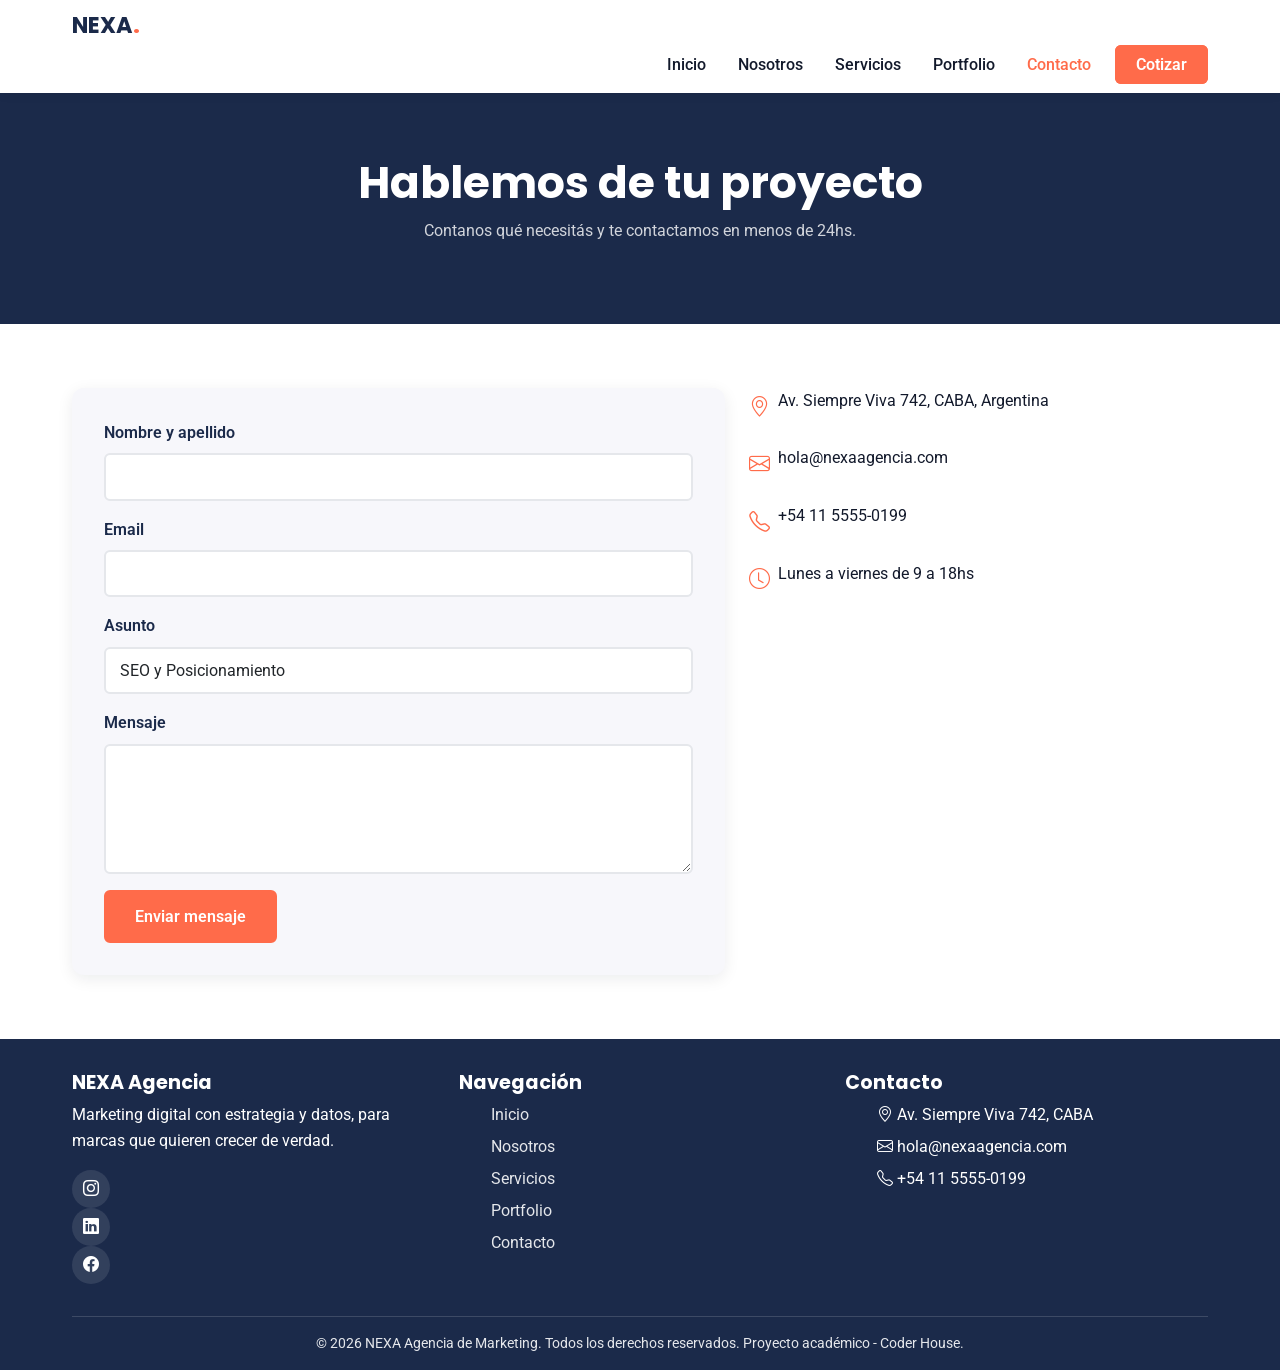
<file: pages/contacto.html>
<!DOCTYPE html>
<html lang="es">
<head>
  <meta charset="UTF-8">
  <meta name="viewport" content="width=device-width, initial-scale=1.0">
  <title>Contacto | NEXA Agencia de Marketing</title>
  <meta name="description" content="Contactate con NEXA y contanos sobre tu proyecto. Te respondemos en menos de 24hs.">
  <meta name="robots" content="index, follow">
  <link rel="icon" type="image/png" href="https://cdn-icons-png.flaticon.com/512/1041/1041916.png">

  <link rel="preconnect" href="https://fonts.googleapis.com">
  <link href="https://fonts.googleapis.com/css2?family=Poppins:wght@600;700&family=Roboto:wght@400;500&display=swap" rel="stylesheet">

  <link rel="stylesheet" href="https://cdn.jsdelivr.net/npm/bootstrap@5.3.3/dist/css/bootstrap.min.css">
  <link rel="stylesheet" href="https://cdn.jsdelivr.net/npm/bootstrap-icons@1.11.3/font/bootstrap-icons.css">
  <link rel="stylesheet" href="https://unpkg.com/aos@2.3.1/dist/aos.css">
  <link rel="stylesheet" href="../css/style.css">
</head>
<body>

  <header>
    <nav class="navbar navbar-expand-lg navbar-nexa sticky-top">
      <div class="container-nexa">
        <a class="navbar-brand" href="../index.html">NEXA<span>.</span></a>
        <button class="navbar-toggler" type="button" data-bs-toggle="collapse" data-bs-target="#navMenu">
          <span class="navbar-toggler-icon"></span>
        </button>
        <div class="collapse navbar-collapse justify-content-end" id="navMenu">
          <ul class="navbar-nav align-items-lg-center">
            <li class="nav-item"><a class="nav-link" href="../index.html">Inicio</a></li>
            <li class="nav-item"><a class="nav-link" href="nosotros.html">Nosotros</a></li>
            <li class="nav-item"><a class="nav-link" href="servicios.html">Servicios</a></li>
            <li class="nav-item"><a class="nav-link" href="portfolio.html">Portfolio</a></li>
            <li class="nav-item"><a class="nav-link active" href="contacto.html">Contacto</a></li>
            <li class="nav-item ms-lg-2">
              <a class="btn-nav-cta" href="contacto.html">Cotizar</a>
            </li>
          </ul>
        </div>
      </div>
    </nav>
  </header>

  <main>
    <section class="hero-interno hero-interno--contacto">
      <div class="container-nexa">
        <h1>Hablemos de tu proyecto</h1>
        <p>Contanos qué necesitás y te contactamos en menos de 24hs.</p>
      </div>
    </section>

    <section class="seccion">
      <div class="container-nexa">
        <div class="row g-4">
          <div class="col-lg-7" data-aos="fade-right">
            <form class="form-contacto" id="formContacto" novalidate>
              <div class="mb-3">
                <label for="nombre" class="form-label">Nombre y apellido</label>
                <input type="text" class="form-control" id="nombre" name="nombre" required>
              </div>
              <div class="mb-3">
                <label for="email" class="form-label">Email</label>
                <input type="email" class="form-control" id="email" name="email" required>
              </div>
              <div class="mb-3">
                <label for="asunto" class="form-label">Asunto</label>
                <select class="form-control" id="asunto" name="asunto">
                  <option value="seo">SEO y Posicionamiento</option>
                  <option value="redes">Redes Sociales</option>
                  <option value="ads">Publicidad Paga</option>
                  <option value="web">Diseño Web</option>
                  <option value="otro">Otro</option>
                </select>
              </div>
              <div class="mb-3">
                <label for="mensaje" class="form-label">Mensaje</label>
                <textarea class="form-control" id="mensaje" name="mensaje" required></textarea>
              </div>
              <button type="submit" class="btn-primario">Enviar mensaje</button>
              <p id="mensajeEnviado" class="text-success mt-3" style="display: none;">
                <i class="bi bi-check-circle"></i> ¡Gracias! Tu mensaje fue enviado (demo de proyecto académico).
              </p>
            </form>
          </div>
          <div class="col-lg-5" data-aos="fade-left">
            <div class="info-contacto">
              <div class="item-contacto">
                <i class="bi bi-geo-alt"></i>
                <p>Av. Siempre Viva 742, CABA, Argentina</p>
              </div>
              <div class="item-contacto">
                <i class="bi bi-envelope"></i>
                <p>hola@nexaagencia.com</p>
              </div>
              <div class="item-contacto">
                <i class="bi bi-telephone"></i>
                <p>+54 11 5555-0199</p>
              </div>
              <div class="item-contacto">
                <i class="bi bi-clock"></i>
                <p>Lunes a viernes de 9 a 18hs</p>
              </div>
            </div>
            <iframe class="mapa-contacto" src="https://www.google.com/maps/embed?pb=!1m18!1m12!1m3!1d3283.4!2d-58.3816!3d-34.6037!2m3!1f0!2f0!3f0!3m2!1i1024!2i768!4f13.1!3m3!1m2!1s0x0%3A0x0!2zMzTCsDM2JzEzLjMiUyA1OMKwMjInNTMuOCJX!5e0!3m2!1ses!2sar!4v1234567890" loading="lazy" referrerpolicy="no-referrer-when-downgrade" title="Ubicación de NEXA Agencia"></iframe>
          </div>
        </div>
      </div>
    </section>
  </main>

  <footer class="footer-nexa">
    <div class="container-nexa">
      <div class="row">
        <div class="col-md-4 footer-col">
          <h3>NEXA Agencia</h3>
          <p>Marketing digital con estrategia y datos, para marcas que quieren crecer de verdad.</p>
          <div class="footer-social">
            <a href="#"><i class="bi bi-instagram"></i></a>
            <a href="#"><i class="bi bi-linkedin"></i></a>
            <a href="#"><i class="bi bi-facebook"></i></a>
          </div>
        </div>
        <div class="col-md-4 footer-col">
          <h3>Navegación</h3>
          <ul>
            <li><a href="../index.html">Inicio</a></li>
            <li><a href="nosotros.html">Nosotros</a></li>
            <li><a href="servicios.html">Servicios</a></li>
            <li><a href="portfolio.html">Portfolio</a></li>
            <li><a href="contacto.html">Contacto</a></li>
          </ul>
        </div>
        <div class="col-md-4 footer-col">
          <h3>Contacto</h3>
          <ul>
            <li><i class="bi bi-geo-alt"></i> Av. Siempre Viva 742, CABA</li>
            <li><i class="bi bi-envelope"></i> hola@nexaagencia.com</li>
            <li><i class="bi bi-telephone"></i> +54 11 5555-0199</li>
          </ul>
        </div>
      </div>
      <div class="footer-bottom">
        &copy; 2026 NEXA Agencia de Marketing. Todos los derechos reservados. Proyecto académico - Coder House.
      </div>
    </div>
  </footer>

  <script src="https://cdn.jsdelivr.net/npm/bootstrap@5.3.3/dist/js/bootstrap.bundle.min.js"></script>
  <script src="https://unpkg.com/aos@2.3.1/dist/aos.js"></script>
  <script src="../js/script.js"></script>
</body>
</html>
</file>
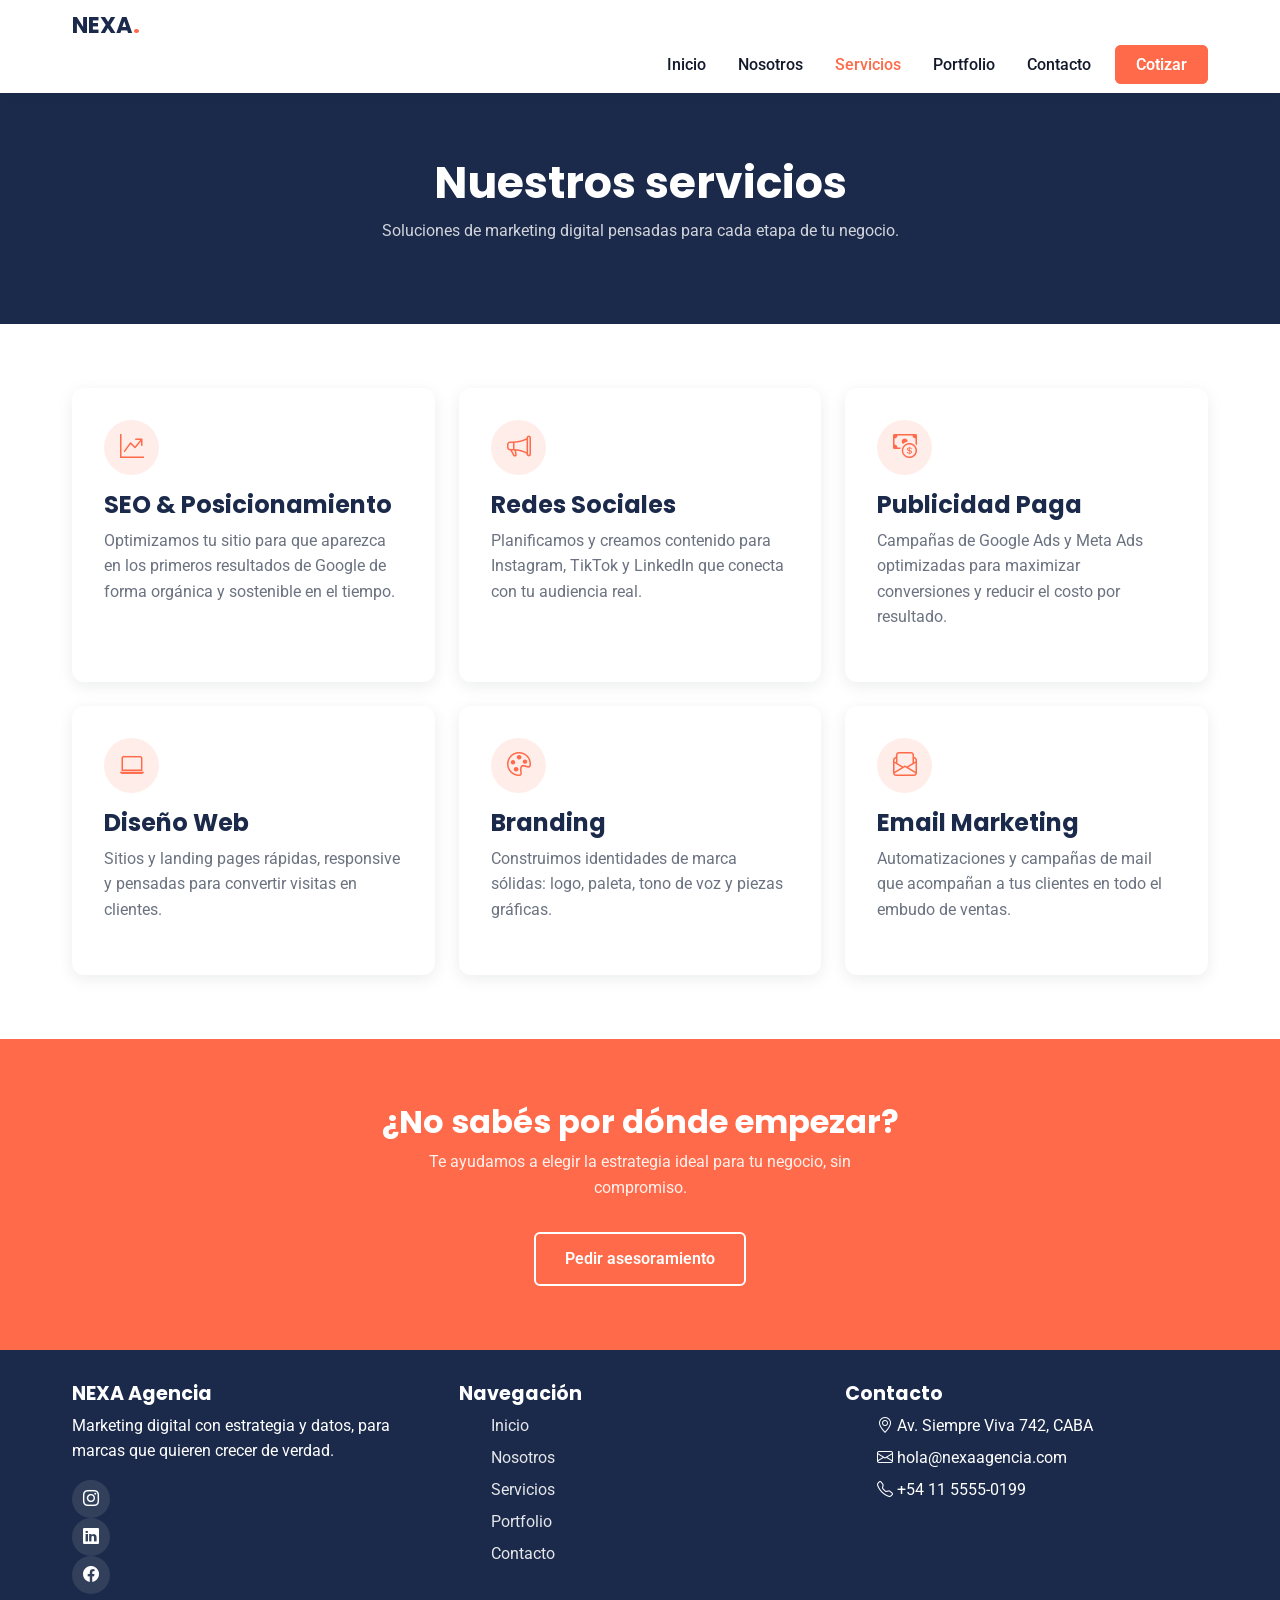
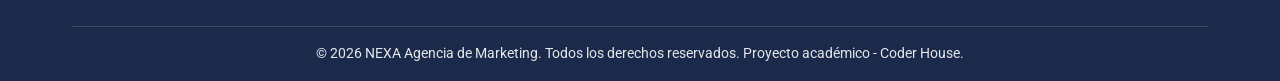
<file: pages/servicios.html>
<!DOCTYPE html>
<html lang="es">
<head>
  <meta charset="UTF-8">
  <meta name="viewport" content="width=device-width, initial-scale=1.0">
  <title>Servicios | NEXA Agencia de Marketing</title>
  <meta name="description" content="Conocé todos los servicios de marketing digital de NEXA: SEO, redes sociales, publicidad paga, diseño web y branding.">
  <meta name="robots" content="index, follow">
  <link rel="icon" type="image/png" href="https://cdn-icons-png.flaticon.com/512/1041/1041916.png">

  <link rel="preconnect" href="https://fonts.googleapis.com">
  <link href="https://fonts.googleapis.com/css2?family=Poppins:wght@600;700&family=Roboto:wght@400;500&display=swap" rel="stylesheet">

  <link rel="stylesheet" href="https://cdn.jsdelivr.net/npm/bootstrap@5.3.3/dist/css/bootstrap.min.css">
  <link rel="stylesheet" href="https://cdn.jsdelivr.net/npm/bootstrap-icons@1.11.3/font/bootstrap-icons.css">
  <link rel="stylesheet" href="https://unpkg.com/aos@2.3.1/dist/aos.css">
  <link rel="stylesheet" href="../css/style.css">
</head>
<body>

  <header>
    <nav class="navbar navbar-expand-lg navbar-nexa sticky-top">
      <div class="container-nexa">
        <a class="navbar-brand" href="../index.html">NEXA<span>.</span></a>
        <button class="navbar-toggler" type="button" data-bs-toggle="collapse" data-bs-target="#navMenu">
          <span class="navbar-toggler-icon"></span>
        </button>
        <div class="collapse navbar-collapse justify-content-end" id="navMenu">
          <ul class="navbar-nav align-items-lg-center">
            <li class="nav-item"><a class="nav-link" href="../index.html">Inicio</a></li>
            <li class="nav-item"><a class="nav-link" href="nosotros.html">Nosotros</a></li>
            <li class="nav-item"><a class="nav-link active" href="servicios.html">Servicios</a></li>
            <li class="nav-item"><a class="nav-link" href="portfolio.html">Portfolio</a></li>
            <li class="nav-item"><a class="nav-link" href="contacto.html">Contacto</a></li>
            <li class="nav-item ms-lg-2">
              <a class="btn-nav-cta" href="contacto.html">Cotizar</a>
            </li>
          </ul>
        </div>
      </div>
    </nav>
  </header>

  <main>
    <section class="hero-interno hero-interno--servicios">
      <div class="container-nexa">
        <h1>Nuestros servicios</h1>
        <p>Soluciones de marketing digital pensadas para cada etapa de tu negocio.</p>
      </div>
    </section>

    <section class="seccion">
      <div class="container-nexa">
        <div class="row g-4">
          <div class="col-md-6 col-lg-4" data-aos="fade-up">
            <div class="card-servicio">
              <div class="icono-servicio"><i class="bi bi-graph-up-arrow"></i></div>
              <h3>SEO &amp; Posicionamiento</h3>
              <p>Optimizamos tu sitio para que aparezca en los primeros resultados de Google de forma orgánica y sostenible en el tiempo.</p>
            </div>
          </div>
          <div class="col-md-6 col-lg-4" data-aos="fade-up" data-aos-delay="100">
            <div class="card-servicio">
              <div class="icono-servicio"><i class="bi bi-megaphone"></i></div>
              <h3>Redes Sociales</h3>
              <p>Planificamos y creamos contenido para Instagram, TikTok y LinkedIn que conecta con tu audiencia real.</p>
            </div>
          </div>
          <div class="col-md-6 col-lg-4" data-aos="fade-up" data-aos-delay="200">
            <div class="card-servicio">
              <div class="icono-servicio"><i class="bi bi-cash-coin"></i></div>
              <h3>Publicidad Paga</h3>
              <p>Campañas de Google Ads y Meta Ads optimizadas para maximizar conversiones y reducir el costo por resultado.</p>
            </div>
          </div>
          <div class="col-md-6 col-lg-4" data-aos="fade-up">
            <div class="card-servicio">
              <div class="icono-servicio"><i class="bi bi-laptop"></i></div>
              <h3>Diseño Web</h3>
              <p>Sitios y landing pages rápidas, responsive y pensadas para convertir visitas en clientes.</p>
            </div>
          </div>
          <div class="col-md-6 col-lg-4" data-aos="fade-up" data-aos-delay="100">
            <div class="card-servicio">
              <div class="icono-servicio"><i class="bi bi-palette"></i></div>
              <h3>Branding</h3>
              <p>Construimos identidades de marca sólidas: logo, paleta, tono de voz y piezas gráficas.</p>
            </div>
          </div>
          <div class="col-md-6 col-lg-4" data-aos="fade-up" data-aos-delay="200">
            <div class="card-servicio">
              <div class="icono-servicio"><i class="bi bi-envelope-paper"></i></div>
              <h3>Email Marketing</h3>
              <p>Automatizaciones y campañas de mail que acompañan a tus clientes en todo el embudo de ventas.</p>
            </div>
          </div>
        </div>
      </div>
    </section>

    <section class="seccion-cta">
      <div class="container-nexa">
        <h2 data-aos="zoom-in">¿No sabés por dónde empezar?</h2>
        <p data-aos="zoom-in">Te ayudamos a elegir la estrategia ideal para tu negocio, sin compromiso.</p>
        <a href="contacto.html" class="btn-outline-claro" data-aos="zoom-in">Pedir asesoramiento</a>
      </div>
    </section>
  </main>

  <footer class="footer-nexa">
    <div class="container-nexa">
      <div class="row">
        <div class="col-md-4 footer-col">
          <h3>NEXA Agencia</h3>
          <p>Marketing digital con estrategia y datos, para marcas que quieren crecer de verdad.</p>
          <div class="footer-social">
            <a href="#"><i class="bi bi-instagram"></i></a>
            <a href="#"><i class="bi bi-linkedin"></i></a>
            <a href="#"><i class="bi bi-facebook"></i></a>
          </div>
        </div>
        <div class="col-md-4 footer-col">
          <h3>Navegación</h3>
          <ul>
            <li><a href="../index.html">Inicio</a></li>
            <li><a href="nosotros.html">Nosotros</a></li>
            <li><a href="servicios.html">Servicios</a></li>
            <li><a href="portfolio.html">Portfolio</a></li>
            <li><a href="contacto.html">Contacto</a></li>
          </ul>
        </div>
        <div class="col-md-4 footer-col">
          <h3>Contacto</h3>
          <ul>
            <li><i class="bi bi-geo-alt"></i> Av. Siempre Viva 742, CABA</li>
            <li><i class="bi bi-envelope"></i> hola@nexaagencia.com</li>
            <li><i class="bi bi-telephone"></i> +54 11 5555-0199</li>
          </ul>
        </div>
      </div>
      <div class="footer-bottom">
        &copy; 2026 NEXA Agencia de Marketing. Todos los derechos reservados. Proyecto académico - Coder House.
      </div>
    </div>
  </footer>

  <script src="https://cdn.jsdelivr.net/npm/bootstrap@5.3.3/dist/js/bootstrap.bundle.min.js"></script>
  <script src="https://unpkg.com/aos@2.3.1/dist/aos.js"></script>
  <script src="../js/script.js"></script>
</body>
</html>
</file>
<file: css/style.css>
* {
  margin: 0;
  padding: 0;
  box-sizing: border-box;
}

html {
  scroll-behavior: smooth;
}

body {
  font-family: "Roboto", sans-serif;
  color: #12192b;
  background-color: #ffffff;
  line-height: 1.6;
}

h3, h2, h1 {
  font-family: "Poppins", sans-serif;
  color: #1b2a4a;
  font-weight: 700;
  line-height: 1.2;
}

h1 {
  font-size: 2.75rem;
}
@media (max-width: 768px) {
  h1 {
    font-size: 2.2rem;
  }
}

h2 {
  font-size: 2rem;
}
@media (max-width: 768px) {
  h2 {
    font-size: 1.7rem;
  }
}

h3 {
  font-size: 1.5rem;
}

a {
  text-decoration: none;
  color: #ff6b4a;
  transition: color 0.3s ease-in-out;
}
a:hover {
  color: #1b2a4a;
}

img {
  max-width: 100%;
  display: block;
}

.container-nexa {
  width: 100%;
  max-width: 1200px;
  margin: 0 auto;
  padding: 0 2rem;
}
@media (max-width: 768px) {
  .container-nexa {
    padding: 0 1rem;
  }
}

.seccion {
  padding: 4rem 0;
}
@media (max-width: 768px) {
  .seccion {
    padding: 2rem 0;
  }
}

.titulo-seccion {
  text-align: center;
  margin-bottom: 2rem;
}
.titulo-seccion p {
  color: #6b7280;
  max-width: 600px;
  margin: 0.5rem auto 0;
}

.text-acento {
  color: #ff6b4a;
}

.fade-in {
  animation: fadeIn 0.8s ease-in;
}

@keyframes fadeIn {
  from {
    opacity: 0;
  }
  to {
    opacity: 1;
  }
}
.navbar-nexa {
  background-color: #ffffff;
  box-shadow: 0 2px 10px rgba(18, 25, 43, 0.06);
  padding: 0.5rem 0;
}
.navbar-nexa .navbar-brand {
  font-family: "Poppins", sans-serif;
  font-weight: 700;
  font-size: 1.4rem;
  color: #1b2a4a;
}
.navbar-nexa .navbar-brand span {
  color: #ff6b4a;
}
.navbar-nexa .nav-link {
  font-family: "Roboto", sans-serif;
  font-weight: 500;
  color: #12192b;
  margin: 0 0.5rem;
  position: relative;
  transition: color 0.3s ease-in-out;
}
.navbar-nexa .nav-link:hover {
  color: #ff6b4a;
}
.navbar-nexa .nav-link.active {
  color: #ff6b4a;
}
.navbar-nexa .btn-nav-cta {
  background-color: #ff6b4a;
  color: #ffffff;
  border: 2px solid #ff6b4a;
}
.navbar-nexa .btn-nav-cta:hover {
  background-color: transparent;
  color: #ff6b4a;
}
.navbar-nexa .btn-nav-cta {
  border-radius: 6px;
  padding: 0.5rem 1.2rem;
  font-weight: 600;
}
.navbar-nexa .navbar-toggler {
  border: none;
}
.navbar-nexa .navbar-toggler:focus {
  box-shadow: none;
}

.hero {
  background-image: linear-gradient(rgba(27, 42, 74, 0.85), rgba(27, 42, 74, 0.85)), url("https://commons.wikimedia.org/wiki/Special:FilePath/Atardecer%20en%20el%20Obelisco%2C%20Buenos%20Aires.jpg?width=1600");
  background-size: cover;
  background-position: center;
  background-repeat: no-repeat;
  color: #ffffff;
  padding: 6rem 0;
  position: relative;
  overflow: hidden;
}
.hero h1 {
  color: #ffffff;
}
.hero p {
  font-size: 1.15rem;
  color: rgba(255, 255, 255, 0.85);
  max-width: 550px;
  margin-bottom: 2rem;
}
.hero .hero-img {
  border-radius: 24px;
  box-shadow: 0 8px 24px rgba(18, 25, 43, 0.15);
}
@media (max-width: 768px) {
  .hero {
    padding: 4rem 0;
    text-align: center;
  }
  .hero p {
    margin: 0 auto 2rem;
  }
}

.hero-interno {
  background-color: #1b2a4a;
  color: #ffffff;
  padding: 4rem 0;
  text-align: center;
}
.hero-interno h1 {
  color: #ffffff;
}
.hero-interno p {
  color: rgba(255, 255, 255, 0.8);
}
.hero-interno--nosotros {
  background-image: linear-gradient(rgba(27, 42, 74, 0.85), rgba(27, 42, 74, 0.85)), url("https://picsum.photos/id/1027/1600/700");
  background-size: cover;
  background-position: center;
  background-repeat: no-repeat;
}
.hero-interno--servicios {
  background-image: linear-gradient(rgba(27, 42, 74, 0.85), rgba(27, 42, 74, 0.85)), url("https://picsum.photos/id/145/1600/700");
  background-size: cover;
  background-position: center;
  background-repeat: no-repeat;
}
.hero-interno--portfolio {
  background-image: linear-gradient(rgba(27, 42, 74, 0.85), rgba(27, 42, 74, 0.85)), url("https://picsum.photos/id/1060/1600/700");
  background-size: cover;
  background-position: center;
  background-repeat: no-repeat;
}
.hero-interno--contacto {
  background-image: linear-gradient(rgba(27, 42, 74, 0.85), rgba(27, 42, 74, 0.85)), url("https://picsum.photos/id/1084/1600/700");
  background-size: cover;
  background-position: center;
  background-repeat: no-repeat;
}

.btn-outline-claro, .btn-secundario, .btn-primario {
  display: inline-block;
  padding: 0.75rem 1.8rem;
  border-radius: 6px;
  font-weight: 600;
  font-family: "Roboto", sans-serif;
  cursor: pointer;
  transition: all 0.3s ease-in-out;
}

.btn-primario {
  background-color: #ff6b4a;
  color: #ffffff;
  border: 2px solid #ff6b4a;
}
.btn-primario:hover {
  background-color: transparent;
  color: #ff6b4a;
}

.btn-secundario {
  background-color: #1b2a4a;
  color: #ffffff;
  border: 2px solid #1b2a4a;
}
.btn-secundario:hover {
  background-color: transparent;
  color: #1b2a4a;
}

.btn-outline-claro {
  background-color: transparent;
  border: 2px solid #ffffff;
  color: #ffffff;
}
.btn-outline-claro:hover {
  background-color: #ffffff;
  color: #1b2a4a;
}

.card-servicio {
  background-color: #ffffff;
  border-radius: 12px;
  padding: 2rem;
  box-shadow: 0 4px 16px rgba(18, 25, 43, 0.08);
  height: 100%;
  border-bottom: 4px solid transparent;
  transition: transform 0.25s ease-in-out;
}
.card-servicio:hover {
  transform: translateY(-6px);
  box-shadow: 0 8px 24px rgba(18, 25, 43, 0.15);
}
.card-servicio:hover {
  border-bottom-color: #ff6b4a;
}
.card-servicio .icono-servicio {
  width: 55px;
  height: 55px;
  border-radius: 50%;
  background-color: rgba(255, 107, 74, 0.12);
  color: #ff6b4a;
  font-size: 1.5rem;
  margin-bottom: 1rem;
  display: flex;
  flex-direction: row;
  align-items: center;
  justify-content: center;
}
.card-servicio h3 {
  margin-bottom: 0.5rem;
}
.card-servicio p {
  color: #6b7280;
}

.card-equipo {
  text-align: center;
}
.card-equipo img {
  border-radius: 50%;
  width: 150px;
  height: 150px;
  object-fit: cover;
  margin: 0 auto 0.5rem;
  border: 4px solid #f7f7fb;
}
.card-equipo h3 {
  font-size: 1.1rem;
  margin-bottom: 0.2rem;
}
.card-equipo .cargo {
  color: #ff6b4a;
  font-weight: 600;
  font-size: 0.9rem;
}

.card-portfolio {
  border-radius: 12px;
  overflow: hidden;
  position: relative;
  box-shadow: 0 4px 16px rgba(18, 25, 43, 0.08);
  transition: transform 0.25s ease-in-out;
}
.card-portfolio:hover {
  transform: translateY(-6px);
  box-shadow: 0 8px 24px rgba(18, 25, 43, 0.15);
}
.card-portfolio img {
  width: 100%;
  height: 240px;
  object-fit: cover;
}
.card-portfolio .card-portfolio-info {
  padding: 1rem;
}
.card-portfolio .card-portfolio-info .categoria {
  color: #ff6b4a;
  font-size: 0.8rem;
  text-transform: uppercase;
  font-weight: 700;
  letter-spacing: 0.5px;
}

.filtro-portfolio {
  text-align: center;
  margin-bottom: 2rem;
}
.filtro-portfolio button {
  background: none;
  border: 2px solid #e5e7eb;
  border-radius: 6px;
  padding: 0.4rem 1.1rem;
  margin: 0.25rem;
  font-weight: 600;
  color: #6b7280;
  transition: all 0.3s ease-in-out;
}
.filtro-portfolio button:hover, .filtro-portfolio button.activo {
  background-color: #1b2a4a;
  border-color: #1b2a4a;
  color: #ffffff;
}

.seccion-cta {
  background-color: #ff6b4a;
  color: #ffffff;
  text-align: center;
  padding: 4rem 0;
}
.seccion-cta h2 {
  color: #ffffff;
}
.seccion-cta p {
  color: rgba(255, 255, 255, 0.9);
  max-width: 500px;
  margin: 0 auto 2rem;
}

.seccion-gris {
  background-color: #f7f7fb;
}

.stats-nexa .stat-item {
  text-align: center;
}
.stats-nexa .stat-item .stat-numero {
  font-family: "Poppins", sans-serif;
  font-size: 2.5rem;
  font-weight: 700;
  color: #ff6b4a;
}
.stats-nexa .stat-item .stat-label {
  color: #6b7280;
  font-weight: 500;
}

.timeline-nexa {
  border-left: 3px solid #ff6b4a;
  padding-left: 2rem;
}
.timeline-nexa .timeline-item {
  margin-bottom: 2rem;
  position: relative;
}
.timeline-nexa .timeline-item::before {
  content: "";
  position: absolute;
  left: -2.4rem;
  top: 4px;
  width: 14px;
  height: 14px;
  border-radius: 50%;
  background-color: #ff6b4a;
}
.timeline-nexa .timeline-item .timeline-anio {
  font-weight: 700;
  color: #1b2a4a;
}

.valor-item {
  text-align: center;
  padding: 1rem;
}
.valor-item i {
  font-size: 2rem;
  color: #ff6b4a;
  margin-bottom: 0.5rem;
}

.form-contacto {
  background-color: #f7f7fb;
  padding: 2rem;
  border-radius: 12px;
  box-shadow: 0 4px 16px rgba(18, 25, 43, 0.08);
}
.form-contacto .form-label {
  font-weight: 600;
  color: #1b2a4a;
}
.form-contacto .form-control {
  border: 2px solid #e5e7eb;
  border-radius: 6px;
  padding: 0.6rem 0.9rem;
  margin-bottom: 1rem;
  transition: border-color 0.3s ease-in-out;
}
.form-contacto .form-control:focus {
  border-color: #ff6b4a;
  box-shadow: none;
}
.form-contacto textarea.form-control {
  min-height: 130px;
  resize: vertical;
}

.info-contacto .item-contacto {
  display: flex;
  align-items: flex-start;
  margin-bottom: 1rem;
}
.info-contacto .item-contacto i {
  color: #ff6b4a;
  font-size: 1.3rem;
  margin-right: 0.5rem;
  margin-top: 0.2rem;
}
.info-contacto .mapa-contacto {
  border-radius: 12px;
  overflow: hidden;
  border: none;
  width: 100%;
  height: 280px;
}

.footer-nexa {
  background-color: #1b2a4a;
  color: #ffffff;
  padding: 2rem 0 1rem;
}
.footer-nexa h3 {
  color: #ffffff;
  font-size: 1.2rem;
  margin-bottom: 0.5rem;
}
.footer-nexa a {
  color: #e5e7eb;
}
.footer-nexa a:hover {
  color: #ff6b4a;
}
.footer-nexa .footer-col {
  margin-bottom: 1rem;
}
.footer-nexa .footer-col ul {
  list-style: none;
}
.footer-nexa .footer-col ul li {
  margin-bottom: 0.4rem;
}
.footer-nexa .footer-social a {
  display: inline-flex;
  display: flex;
  flex-direction: row;
  align-items: center;
  justify-content: center;
  width: 38px;
  height: 38px;
  border-radius: 50%;
  background-color: rgba(255, 255, 255, 0.1);
  margin-right: 0.5rem;
  color: #ffffff;
}
.footer-nexa .footer-social a:hover {
  background-color: #ff6b4a;
}
.footer-nexa .footer-bottom {
  border-top: 1px solid rgba(255, 255, 255, 0.15);
  margin-top: 1rem;
  padding-top: 1rem;
  text-align: center;
  font-size: 0.85rem;
  color: #e5e7eb;
}
</file>
